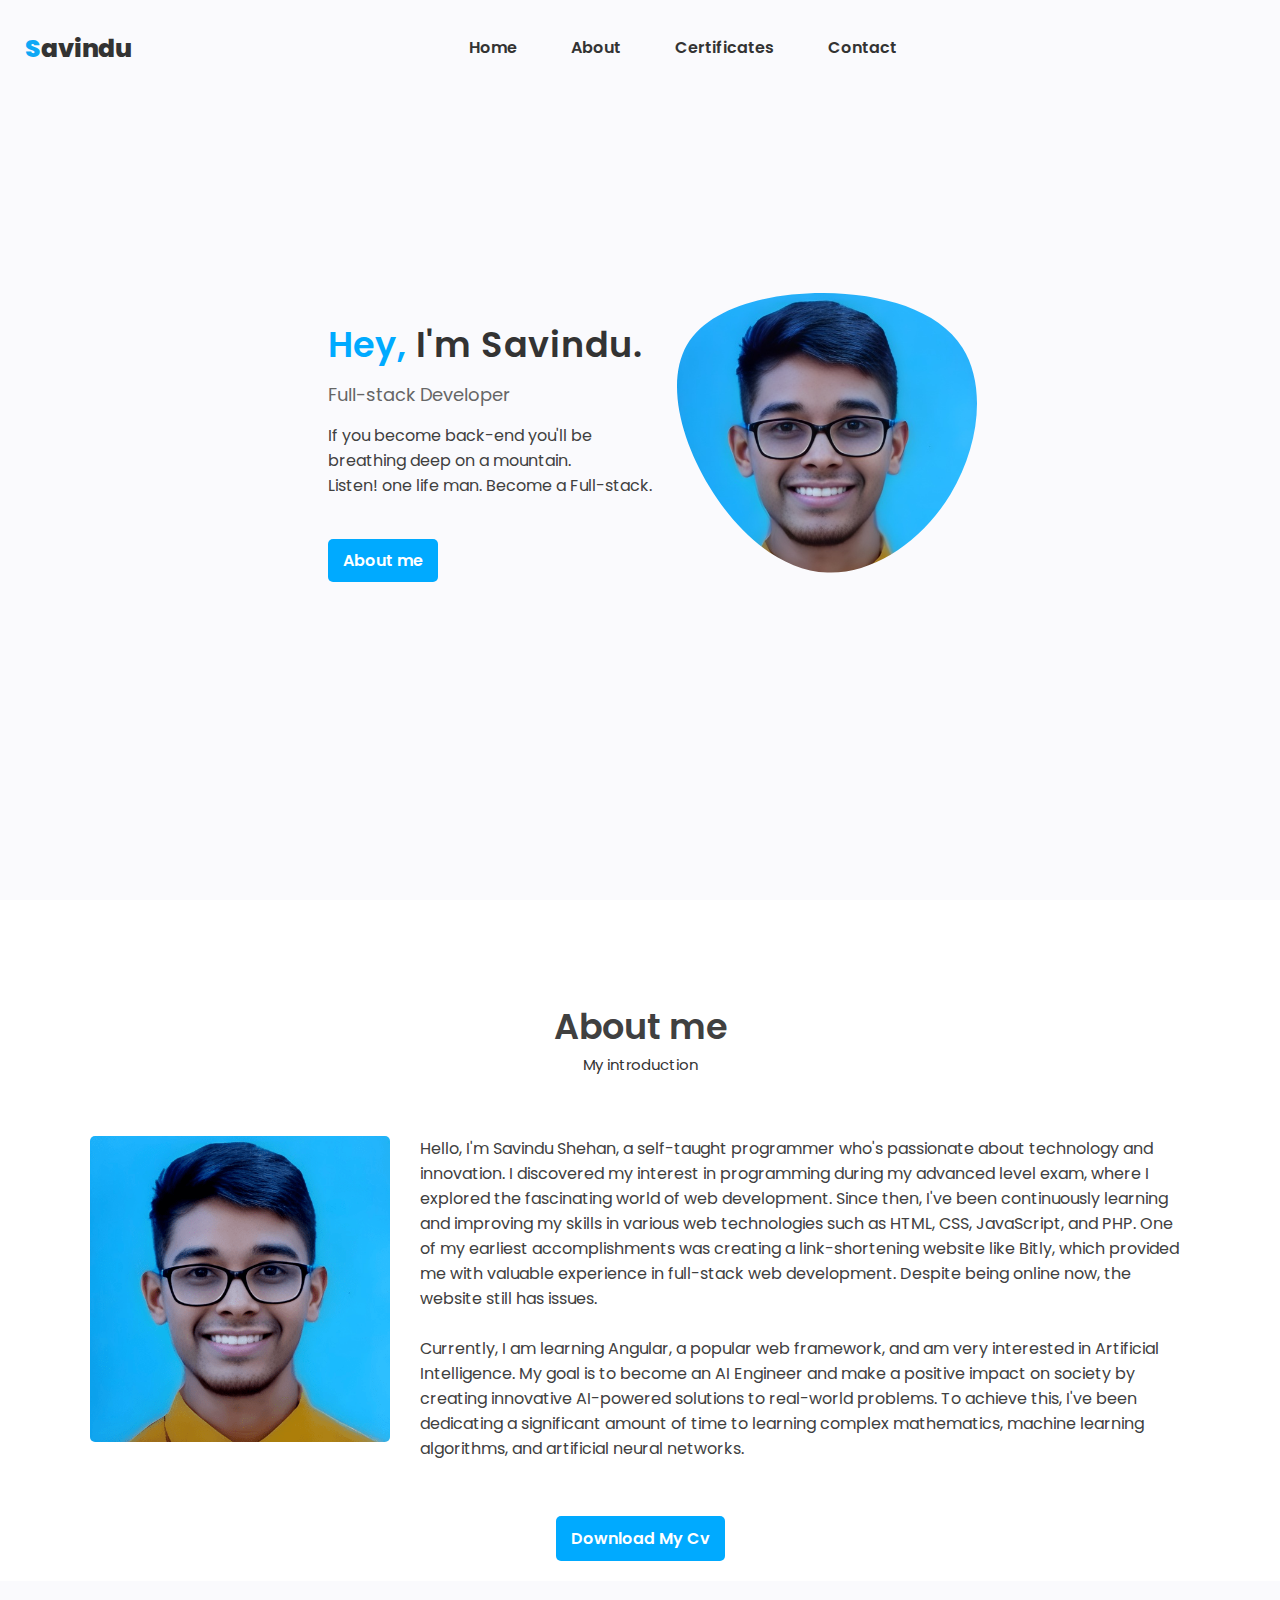
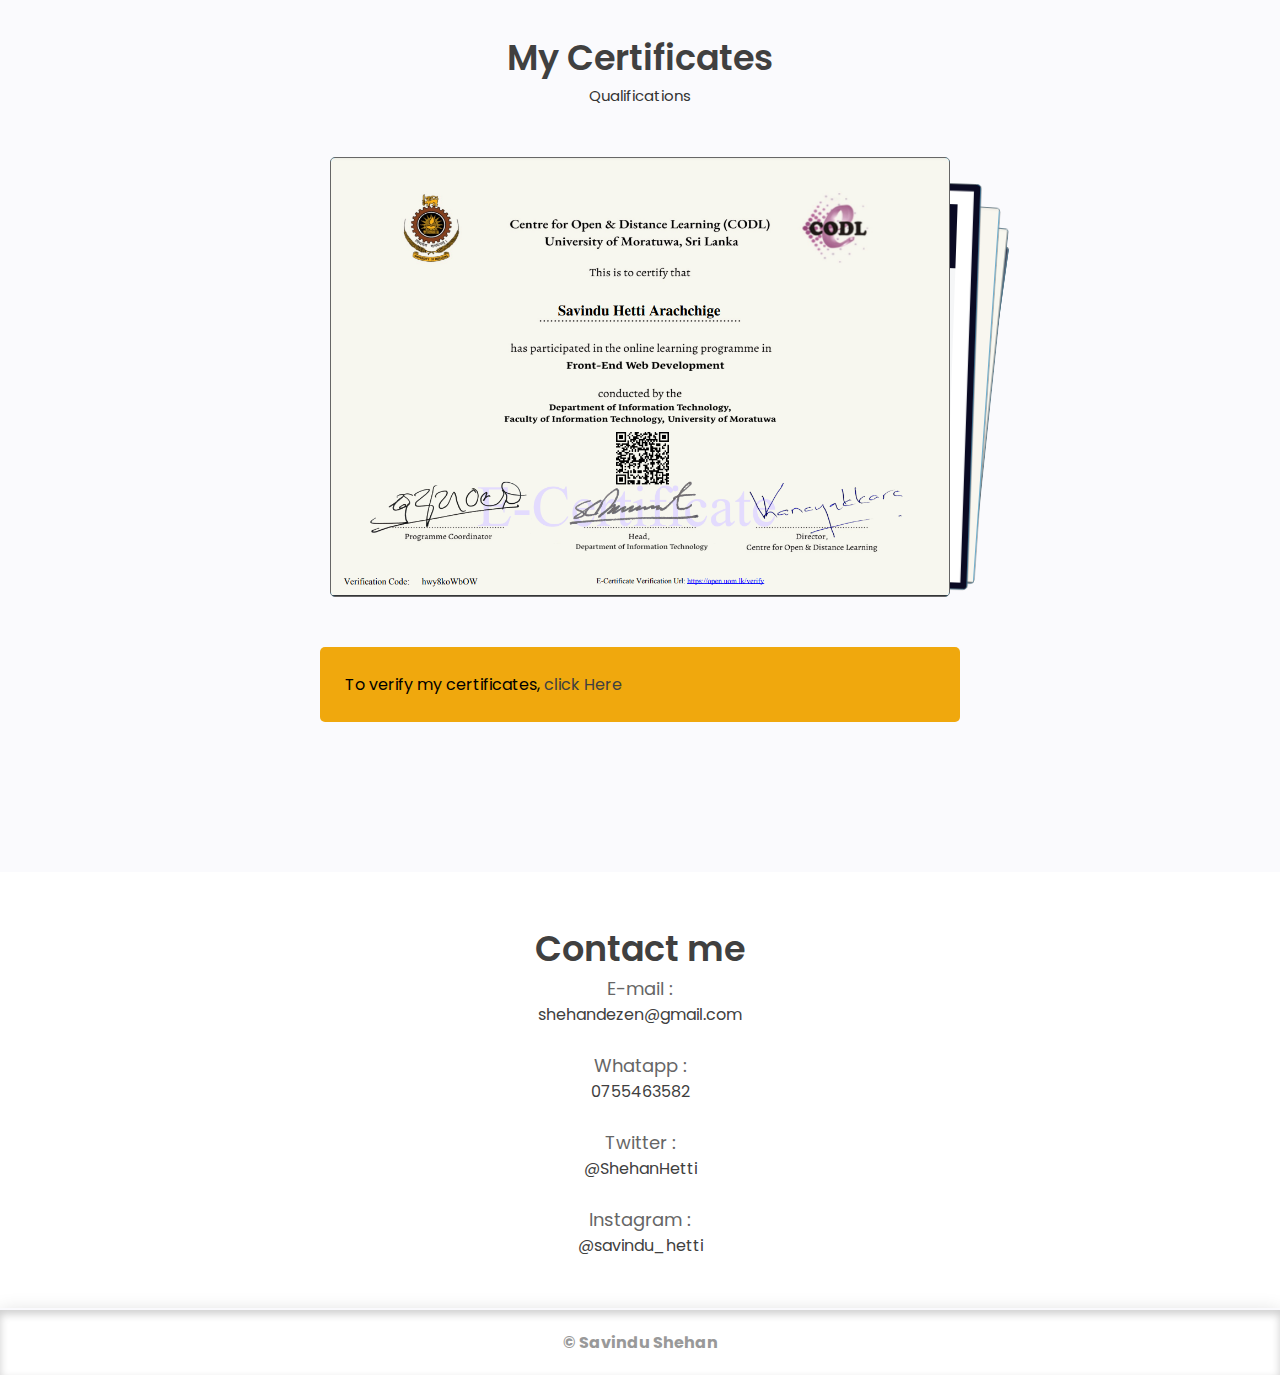
<file: index.html>
<!DOCTYPE html>
<html lang="en">

<head>
    <meta charset="UTF-8">
    <meta http-equiv="X-UA-Compatible" content="IE=edge">
    <meta name="viewport" content="width=device-width, initial-scale=1.0">
    <meta name="google-site-verification" content="zYHJpmlTGI7xsiG26GnD4enH7HM3RVlRaKDUAVDjeAc" />
    <link rel="stylesheet" href="https://unicons.iconscout.com/release/v4.0.0/css/line.css">
    <link rel="preconnect" href="https://fonts.googleapis.com">
    <link rel="preconnect" href="https://fonts.gstatic.com" crossorigin>
    <link href="https://fonts.googleapis.com/css2?family=Poppins:wght@200;300;400;600&display=swap" rel="stylesheet">
    <link rel="stylesheet" href="https://cdn.jsdelivr.net/npm/swiper/swiper-bundle.min.css" />
    <link rel="stylesheet" href="./assets/style.css">
    <script src="./assets/script.js"></script>
    <script src="https://cdn.jsdelivr.net/npm/swiper/swiper-bundle.min.js"></script>
    <link rel="icon" type="image/x-icon" href="/assets/img/favicon.png">
    <title>Savindu Shehan</title>
</head>

<body>
    <section id="hero">
        <div class="container">
            <div class="canvas">
                
            </div>
            <div class="nav">
                <div class="brand"><span class="highlight">S</span>avindu</div>
                <div class="nav-items">
                    <a href="#hero" class="nav-link">Home </a>
                    <a href="#about" class="nav-link">About</a>
                    <a href="#qualifications" class="nav-link">Certificates</a>

                    <a href="#contact" class="nav-link">Contact</a>
                    
                </div>
                <div class="canvas">
                    <!-- <a href="#hero"><i class="uil uil-estate"></i></a> -->
                    <a href="#about"><i class="uil uil-user-circle"></i></a>
                    <a href="#qualifications"><i class="uil uil-award"></i></a>
                    <a href="#contact"><i class="uil uil-phone"></i></a>

                </div>
                 
            </div>
            <div class="hero-body">
                <div class="mesh">
                    <div class="hero-text">
                        <div class="main-text">
                            <span class="main-highlight">Hey,</span> I'm Savindu.
                        </div>
                        <div class="sub-text">Full-stack Developer</div>
                        <div class="description"> If you become back-end you'll be <br /> breathing deep on a mountain.
                            <br /> Listen! one life man. Become a Full-stack.
                        </div>
                        <a href="#about" class="about-me-btn"> About me </a>
                    </div>
                    <div class="hero-image">
                        <svg viewBox="0 0 200 187" xmlns="http://www.w3.org/2000/svg"
                            xmlns:xlink="http://www.w3.org/1999/xlink">
                            <mask id="mask0" mask-type="alpha">
                                <path d="M190.312 36.4879C206.582 62.1187 201.309 102.826 182.328 134.186C163.346 165.547 
                                130.807 187.559 100.226 186.353C69.6454 185.297 41.0228 161.023 21.7403 129.362C2.45775 
                                97.8511 -7.48481 59.1033 6.67581 34.5279C20.9871 10.1032 59.7028 -0.149132 97.9666 
                                0.00163737C136.23 0.303176 174.193 10.857 190.312 36.4879Z" fill="#29B8FE" />
                            </mask>
                            <g mask="url(#mask0)">
                                <path d="M190.312 36.4879C206.582 62.1187 201.309 102.826 182.328 134.186C163.346 
                                165.547 130.807 187.559 100.226 186.353C69.6454 185.297 41.0228 161.023 21.7403 
                                129.362C2.45775 97.8511 -7.48481 59.1033 6.67581 34.5279C20.9871 10.1032 59.7028 
                                -0.149132 97.9666 0.00163737C136.23 0.303176 174.193 10.857 190.312 36.4879Z"
                                    fill="#29B8FE" />
                                <image href="./assets/img/hero-image.jpg" class="mask-image" x="0" />
                            </g>
                        </svg>

                    </div>

                </div>
                <div class="social-links">
                    <div class="social-link">
                        <a href="https://github.com/shehandezen"> <i class="uil uil-github"></i> </a>
                    </div>
                    <div class="social-link">
                       <a href="http://www.linkedin.com/in/shehandezen"> <i class="uil uil-linkedin-alt"></i></a>
                    </div>
                    <div class="social-link">
                        <a href="/blog"> <i class="uil uil-blogger-alt"></i></a>
                    </div>
                </div>
            </div>
        </div>
    </section>

    <section id="about">
        <div class="about-container">
            <div class="about-title">About me</div>
            <div class="about-title-sub-title">My introduction</div>
            <div class="about-description-box">
                <div class="about-image">
                    <img src="./assets/img/hero-image.png" class="about-image" alt="">

                </div>
                <div class="about-description">
                    <div class="a-description">
                        <p>Hello, I'm Savindu Shehan, a self-taught programmer who's passionate about technology and innovation. I discovered my interest in programming during my advanced level exam, where I explored the fascinating world of web development. Since then, I've been continuously learning and improving my skills in various web technologies such as HTML, CSS, JavaScript, and PHP.  One of my earliest accomplishments was creating a link-shortening website like Bitly, which provided me with valuable experience in full-stack web development. Despite being online now, the website still has issues.</p> 
                        <br> <p> Currently, I am learning Angular, a popular web framework, and am very interested in Artificial Intelligence. My goal is to become an AI Engineer and make a positive impact on society by creating innovative AI-powered solutions to real-world problems. To achieve this, I've been dedicating a significant amount of time to learning complex mathematics, machine learning algorithms, and artificial neural networks.</p>
                    </div>




                </div>
                <div class="about-links">
                    <div class="social-link">
                       <a href="https://github.com/shehandezen"> <i class="uil uil-github"></i> </a>
                    </div>
                    <div class="social-link">
                        <a href="http://www.linkedin.com/in/shehandezen"> <i class="uil uil-linkedin-alt"></i></a>
                    </div>
                    <div class="social-link">
                        <a href="/blog"> <i class="uil uil-blogger-alt"></i></a>
                    </div>
                </div>
            </div>
             
               <a href="https://shehandezen.github.io/Resume%20-%20Savindu%20Shehan.pdf" class="about-me-btn-1" >Download My Cv</a>  
            <!-- <div class="tech-brands">
                <div class="tech-brand">
                    <img src="./assets/img/html.svg" alt="" srcset="">
                </div>
                <div class="tech-brand">
                    <img src="./assets/img/css.svg" alt="">
                </div>
                <div class="tech-brand">
                    <img src="./assets/img/scss.svg" alt="">
                </div>
                <div class="tech-brand">
                    <img src="./assets/img/nodejs.svg" alt="">
                </div>
                <div class="tech-brand">
                    <img src="./assets/img/angular.svg" alt="">
                </div>
                <div class="tech-brand">
                    <img src="./assets/img/mysql.svg" alt="">
                </div>
                <div class="tech-brand">
                    <img src="./assets/img/python.svg" alt="">
                </div>

            </div> -->

        </div>
    </section>
    <section id="qualifications">
        <div class="q-title">My Certificates</div>
        <div class="sub-title-q">Qualifications</div>
            
            <div class="swiper mySwiper">
                <div class="swiper-wrapper">
                    <img src="./assets/img/cetificates/frontendweb.png" class="swiper-slide" alt="">
                    <img src="./assets/img/cetificates/frontend.png" class="swiper-slide" alt="">
                    <img src="./assets/img/cetificates/python.png" class="swiper-slide" alt="">
                    <img src="./assets/img/cetificates/serverside.png" class="swiper-slide" alt="">
                    <img src="./assets/img/cetificates/backend.png" class="swiper-slide" alt="">
                    <img src="./assets/img/cetificates/professtinalPractise.png" class="swiper-slide" alt="">
                    <img src="./assets/img/cetificates/qa.png" class="swiper-slide" alt="">
                    <img src="./assets/img/cetificates/customerservice.png" class="swiper-slide" alt="">
                    <img src="./assets/img/cetificates/softwareDevelopment.png" class="swiper-slide" alt="">
                   
                </div>
            </div>
         
            <div class="note">
                <p>To verify my certificates, <a href="http://www.linkedin.com/in/shehandezen" class="verify-link">click Here <i class="uil uil-external-link-alt"></i></a></p>
            </div>
    </section>
    <section id="contact">
        <div class="contact-title">Contact me</div>
        <div class="contact-container">
            
            <div class="slide-1">
                    <div class="email-icon"><i class="uil uil-envelopes"></i></div>
                <div class="label">E-mail :</div>
                <div class="detail">shehandezen@gmail.com</div>
                <br>
                <div class="label">Whatapp :</div>
                <div class="detail">0755463582</div>
                <br>
                <div class="label">Twitter :</div>
                <div class="detail">@ShehanHetti</div>
                <br>
                <div class="label">Instagram :</div>
                <div class="detail">@savindu_hetti</div>
            </div>
            <!-- <div class="slide-2">
                <input type="text" class="input-text" placeholder="Enter your name" >
                <input type="text" class="input-text" placeholder="Enter your Email Address" >
                <input type="text" class="input-text" placeholder="Subject" >
                <textarea name="" id="" cols="30" rows="10" placeholder="Message" ></textarea>
                <button class="btn-send">Send <i class="uil uil-message"></i></button>
            </div> -->
        </div>
    </section>
    <section id="footer">
        <div class="footer-text"> © Savindu Shehan </div> 
    </section>


    <script src="https://cdn.jsdelivr.net/npm/swiper/swiper-bundle.min.js"></script>

    <!-- Initialize Swiper -->
    <script>
        var swiper = new Swiper(".mySwiper", {
            effect: "cards",
            grabCursor: true
        });
    </script>
</body>

</html>
</file>
<file: assets/style.css>
*{
    margin: 0;
    padding: 0;
    box-sizing: border-box;
    font-family: 'Poppins', sans-serif;
}

body{
    overflow-x: hidden;
}

#hero{
    width: 100%;
    height: auto;
    background-color: #FAFAFD;
}

.container{
    width: 100%;
    height: 100vh;
    display: flex;
    flex-direction: column;
}

.nav{
    width: 100%;
    height: 10vh;
    display: flex;
    flex-direction: row;
    /* border: 1px solid; */
    background-color: #FAFAFD;
    padding: 30px 25px;
}

.brand{
    font-size: 25px;
    font-weight: 800;
    color: #333333;
}

.highlight{
    color: #0ea8f5;
}

.nav-items{
    margin-left: 25%;
    width: auto;
    padding: 5px;

     
}

.nav-link{
    text-decoration: none;
    color: #333333;
    padding: 0px 25px;
    font-size: 16px;
    font-weight: 600;
}

.hero-body{
   width: 100%;
   height: 90vh;
   display: flex;
   flex-direction: column;
   /* border: 1px solid; */
   background-color: #FAFAFD;
   align-items: center;
   justify-content: center;
   margin-top: 150px;

}

.mesh{
    display: flex;
    flex-direction: row;
}

.social-links{
    width: 100%;
    height: 200px;
    /* border: 1px solid; */
    margin-top: 50px;
    display: flex;
    align-items: center;
    justify-content: center;
   
}

.social-link a{
    font-size: 35px;
    margin: 0px 35px;
    color: #00aaff;
    cursor: pointer;
}

.hero-text{
    /* border: 1px solid; */
    margin: 25px;
}

.main-text{
    font-size: 35px;
    font-weight: 600;
    color: #333333;
    letter-spacing: 1px;
    margin-bottom: 10px;
}

.main-highlight{
    color: #00aaff;
}

.sub-text{
    font-size: 18px;
    font-weight: 400;
    color: #666666;
    margin-bottom: 15px;
    
}

.description{
    font-size: 16px;
    color: #404040;
    margin-bottom: 50px;
}

.about-me-btn{
    padding: 10px 15px;
    margin-top: 100px;
    border: none;
    background-color: #00aaff;
    font-size: 16px;
    color: #fff;
    border-radius: 5px;
    font-weight: 600;
    cursor: pointer;
    text-decoration:none;
}

.hero-image{
    width: 300px;
    height: auto;
    /* border: 1px solid; */
}


.mask-image{
    width: 200px;
    height: auto;
    background-color: #29B8FE;
   
}

/* end of hero */

#about{
    width: 100%;
    height: auto;
}

.about-container{
    width: 100%;
    height: auto;
    display: flex;
    align-items: center;
    flex-direction: column;
    padding-top: 50px;
    
}

.about-title{
    font-size: 35px;
    font-weight: 600 ;
    color:#404040;
    margin-top: 50px;
}

.about-title-sub-title{
    font-size: 15px;
    font-weight: 400 ;
    color:#333333;
     
}

.about-description-box{
    /* width: 100%; */
    height: auto;
    display: flex;
    margin-top: 30px;
}

.about-image{
    width: 300px;
    margin: 15px;
    height: auto;
    margin-left: 45px;
    margin-right: 45px;
    border-radius: 5px;
}
.mask-image-about{
    width: 150px;
}

.about-description{
    display: flex;
    align-items: center;
    justify-content: center;
    flex-direction: column;
    font-size: 16px;
    margin: 15px;
    
}

.a-description{
    margin-bottom: 25px;
    color: #404040;
    margin: 15px;
}

.about-links{
    display: flex;
    margin-top: 50px;
    width: auto;
    flex-direction: column;
    /* position: relative; */
    /* left: 10px; */
}

.about-links div {
    margin-bottom: 25px;
}

.about-me-btn-1{
    padding: 10px 15px;
    margin-top: 25px;
    border: none;
    background-color: #00aaff;
    font-size: 16px;
    color: #fff;
    border-radius: 5px;
    font-weight: 600;
    cursor: pointer;
    text-decoration: none;
    margin-bottom: 20px;
}



#qualifications{
    width: 100%;
    height: auto;
    background-color: #FAFAFD;
    display: flex;
    align-items: center;
    justify-content: center;
    flex-direction: column;
    overflow-x: hidden;
    z-index: 100;
}

/* .q-container{
    width: 100%;
    height: 100vh;
    display: flex;
    align-items: center;
    justify-content: center;
} */

.q-title{
    font-size: 35px;
    font-weight: 600;
    color: #404040;
    /* position: relative;
    bottom:100px; */
    margin-top: 50px;
    z-index: 1;
}

.sub-title-q{
    /* position: relative;
    bottom:100px; */
    font-size: 15px;
    font-weight: 400 ;
    color:#333333;
    margin-bottom: 50px;
    z-index: 1;
}


.swiper {
    width: 620px;
    height: 440px;
  }

  .swiper-slide {
    display: flex;
    align-items: center;
    justify-content: center;
    border-radius: 5px;
    font-size: 22px;
    font-weight: bold;
    color: #fff;
    background-color: #00aaff;
    border: 1px solid #666666;
  }

  .note{
    width: 50%;
    height: auto;
    padding: 25px;
    background-color: #f0a80d;
    margin-top: 50px;
    border-radius: 5px;
    margin-bottom: 150px;
  }

  .verify-link{
    text-decoration: none;
    color: #404040;
    cursor: pointer;
  }



  #contact{
    width: 100%;
    height: auto;
    display: flex;
    flex-direction: column;
    text-align: center;
  }

  .contact-container{
    display: flex;
    align-items: center;
    justify-content: center;
    margin-bottom: 50px;
  }

.slide-1{
    width: 50%;
     
}


.slide-2{
    width: 50%;
    display: flex;
    flex-direction: column;
   justify-content: center;
     padding: 50px ;
     align-items: center;
    
}

.input-text{
    padding: 10px 25px;
    border: none;
    font-size: 16px;
    background-color: #FAFAFD;
    border-bottom: 2px solid #00aaff;
    margin-bottom: 10px;
    border-radius: 5px;
    width: 400px;
   
}

textarea{
    width: auto;
    height: auto;
    margin-bottom: 25px;
    border: none;
    background-color: #FAFAFD;
    border-bottom: 2px  solid #00aaff;
    padding: 10px 25px;
    font-size: 16px;
    border-radius: 5px;
    width: 400px;
}

.contact-title{
    font-size: 35px;
    font-weight: 600 ;
    color:#404040;
    margin-top: 50px;
}

.btn-send{
    padding: 15px ;
    font-size: 18px;
    border: none;
    color: #fff;
    background-color: #00aaff;
    border-radius: 5px;
    cursor: pointer;
}
 
.canvas{
    
    font-size: 25px;
    color: #00aaff;
    position: relative;
    left: 150px;
    display: none;

}

.canvas a{
    text-decoration: none;
    color: #00aaff;
    margin-right: 25px;
    
}
.email-icon{
    font-size: 75px;
    color: #00aaff;
}

.label{
    font-size: 18px;
    color: #666666;
}

.detail{
    font-size: 16px;
    color: #404040;
}

#footer{
    width: 100%;
    height: auto;
    padding: 20px;
    display: flex;
    align-items: center;
    justify-content: center;
    border-top: 2px solid #FAFAFD;
    box-shadow: inset 0 4px 8px 0 rgba(0, 0, 0, 0.2), 0 6px 20px 0 rgba(0, 0, 0, 0.19);

}

.footer-text{
    font-weight: 700;
    color:#999999;

}

  @media only screen and (max-width: 800px){
    .mesh{
        flex-direction: column;
    }
    .hero-text{
        order: 2;
    }
    .hero-image{
        margin-top: 35px;
        order: 1;
          
         
    }
    .about-image{
      margin-left: 0px;
      margin-right: 0px;  
    }

    .about-description-box{
        flex-direction: column;
        align-items: center;
    }

    .about-links{
        /* flex-direction: row;
        text-align: center;
        margin: auto; */
        display: none;
    }
    
.swiper {
    width: 350px;
    height: 250px;
  }

  #qualifications{
    margin-top:50px;
    z-index: 100;
  }
  
  .social-links{
    margin-bottom: 200px;
  }
  .about-container{
    margin-top: 100px;
  }

  .contact-container{
    flex-direction: column;
  }
  .nav-items{
    display: none;
  }

  .canvas{
    display: block;
  }

  .input-text{
    width: 300px;
    margin:10px auto;
  }
  .slide-2{
    width: 100%;
  }
  textarea{
    width: 300px;
    margin:10px auto;
  }

  .btn-send{
    width: 300px;
    margin:10px auto;
  }
  .note{
    width: auto;
  }
  }



  
  @media only screen and (max-width: 400px){
    .hero-image{
        
        margin: auto;
    }
    #hero{
        margin-bottom: 50px;
    }

    .hero-body{
        margin-top: 200px;
    }

    .canvas{
        left: 40px;
        width: auto;
    }
    .about-title{
        margin-top: 100px;
    }
       
    
      .swiper {
        width: 300px;
        height: 200px;
      }
      .note{
        width: auto;
      }
 
      .q-title{
        margin-top: 150px;
      }

      .tech-brand:last-child{
        display: none;
      }
        .input-text{
            width: 300px;
            margin:10px auto;
          }

          .slide-2{
            width: 100%;
          }
 
  }
</file>
